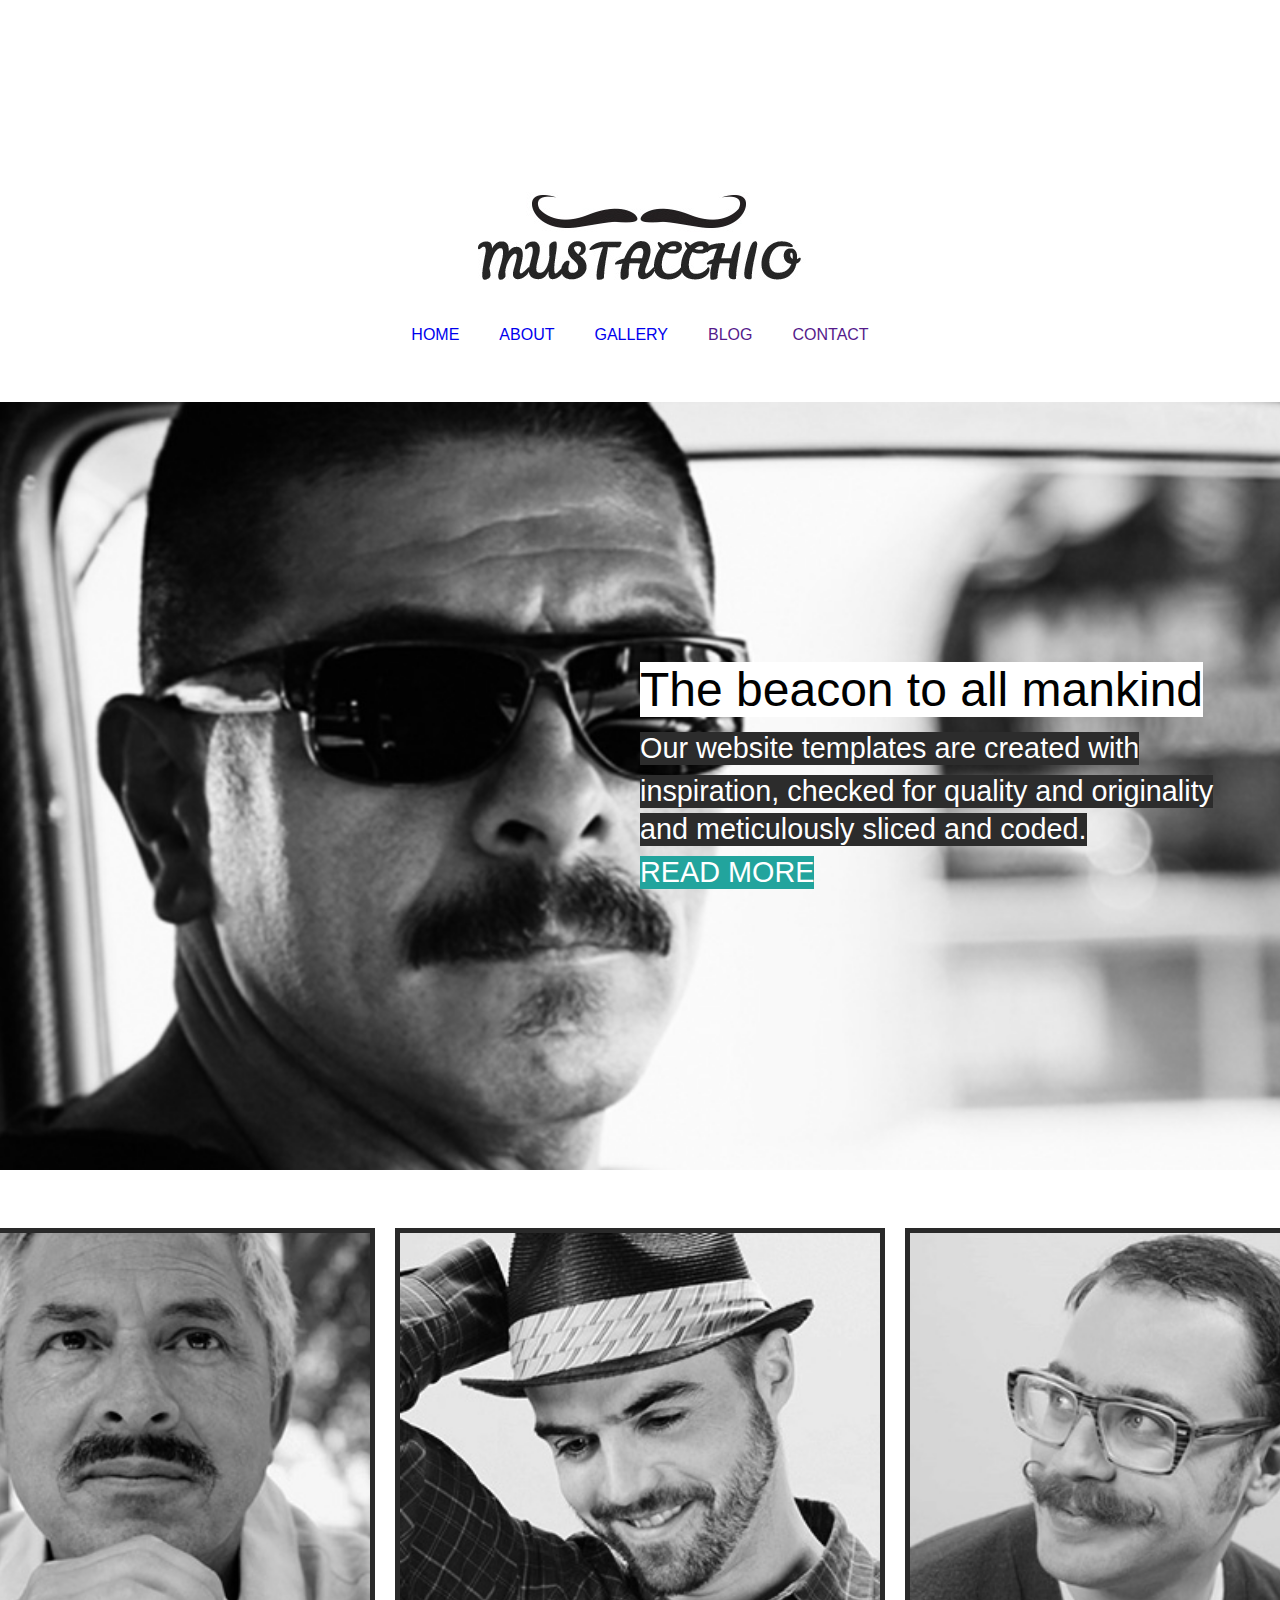
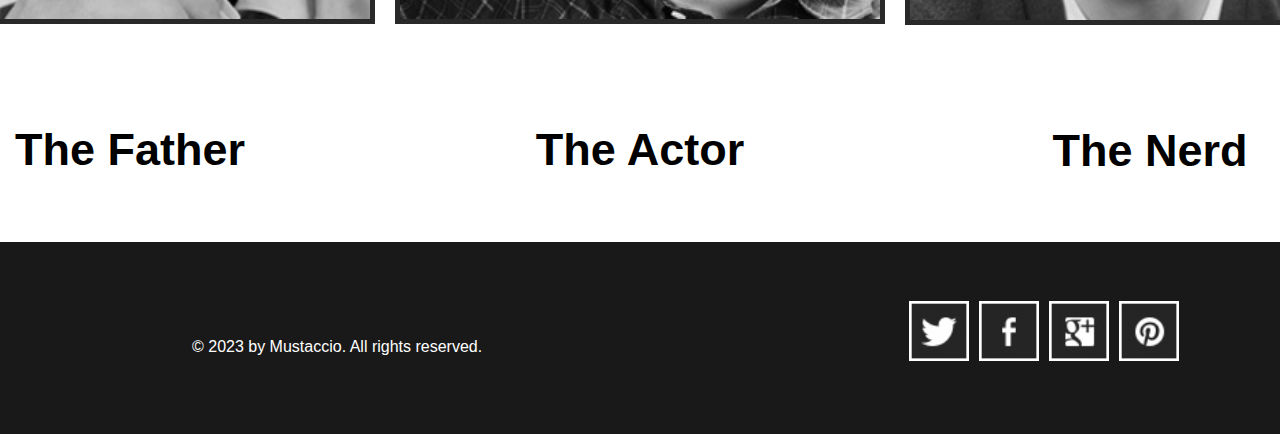
<file: index.html>
<!DOCTYPE html>
<html lang="en">
<head>
   <meta charset="UTF-8">
   <meta http-equiv="X-UA-Compatible" content="IE=edge">
   <meta name="viewport" content="width=device-width, initial-scale=1.0">
   <title>Mustacchio</title>
   <link rel="stylesheet" href="index.css">
</head>
<body>

   <section class="first">
      <div>
         <img src="images/logo.jpg" alt="">
      </div>
   </section>

   <br>

   <section class="nav">
      <div>
         <ul>
            <li><a href="index.html">HOME</a></li>
            <li><a href="about.html">ABOUT</a></li>
            <li><a href="gallery.html">GALLERY</a></li>
            <li><a href="">BLOG</a></li>
            <li><a href="">CONTACT</a></li>
         </ul>
      </div>
   </section>

   <section class="second">
      <div class="second-wrapper">
         <div class="second1">The beacon to all mankind</div>
         <div class="second2">Our website templates are created with</div>
         <div class="second3">inspiration, checked for quality and originality</div>
         <div class="second4">and meticulously sliced and coded.</div>
         <div class="second5">READ MORE</div>
      </div>
   </section>

   <section class="third">
      <div class="image-wrapper">
         <ul>
            <li>
               <img src="images/the-father.jpg" alt="">
               <div class="text-container">
                  <p>The Father</p>
               </div>
            </li>
            <li>
               <img src="images/the-actor.jpg" alt="">
               <div class="text-container">
                  <p>The Actor</p>
               </div>
            </li>
            <li>
               <img src="images/the-nerd.jpg" alt="">
               <div class="text-container">
                  <p>The Nerd</p>
               </div>
            </li>
         </ul>
      </div>
      
   </section>

   <section class="footer">
      <div class="copyright">
         <p>&copy; 2023 by Mustaccio. All rights reserved.</p>
      </div>
      <br>
      <br>
      <div class="media-links">
         <ul>
            <li><img src="images/icons/icon-twitter.jpg" alt=""></li>
            <li><img src="images/icons/icon-facebook.jpg" alt=""></li>
            <li><img src="images/icons/icon-googleplus.jpg" alt=""></li>
            <li><img src="images/icons/icon-pinterest.jpg" alt=""></li>
         </ul>
      </div>
   </section>


</body>
</html>
</file>
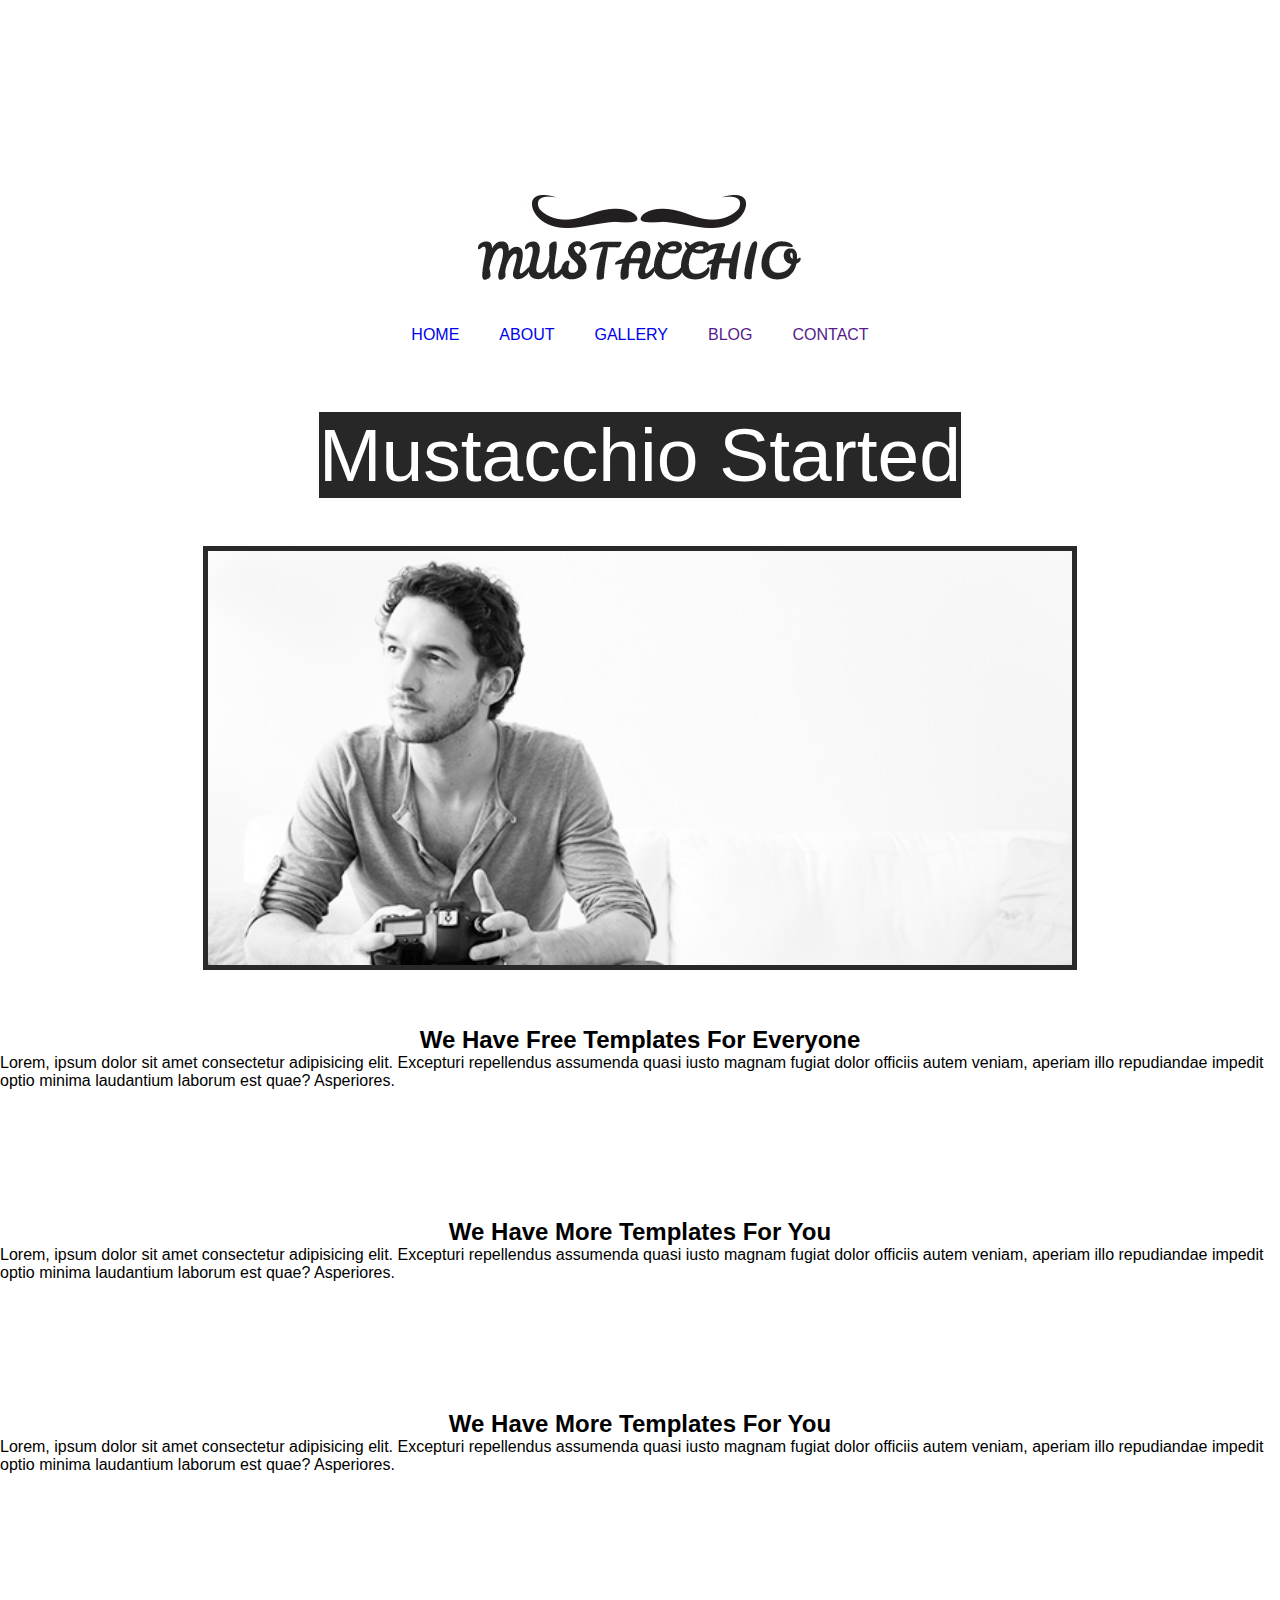
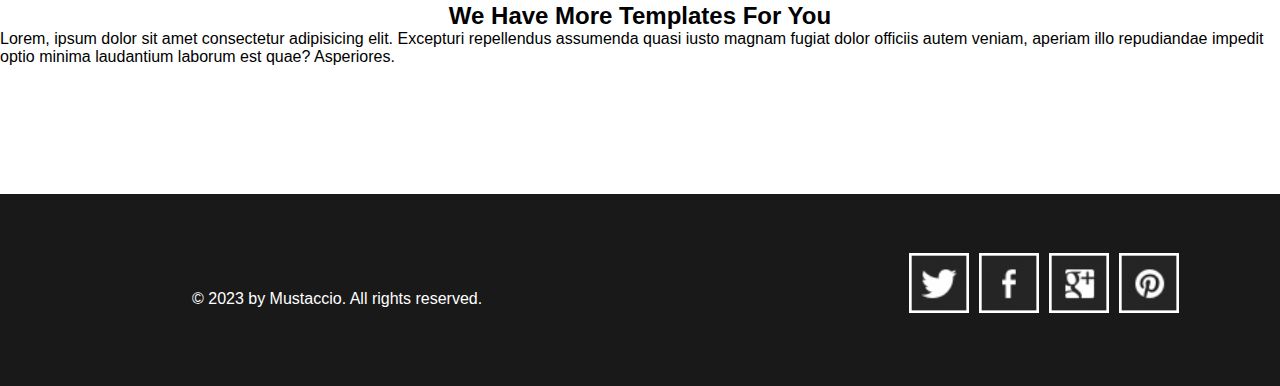
<file: about.html>
<!DOCTYPE html>
<html lang="en">
<head>
   <meta charset="UTF-8">
   <meta http-equiv="X-UA-Compatible" content="IE=edge">
   <meta name="viewport" content="width=device-width, initial-scale=1.0">
   <title>About</title>
   <link rel="stylesheet" href="about.css">
</head>
<body>

   <section class="first">
      <div>
         <img src="images/logo.jpg" alt="">
      </div>
   </section>

   <br>

   <section class="nav">
      <div>
         <ul>
            <li><a href="index.html">HOME</a></li>
            <li><a href="about.html">ABOUT</a></li>
            <li><a href="gallery.html">GALLERY</a></li>
            <li><a href="">BLOG</a></li>
            <li><a href="">CONTACT</a></li>
         </ul>
      </div>
   </section>

   <section class="third">
      <div>
         <p>Mustacchio Started</p>
      </div>
   </section>

   <section class="fourth">
      <div>
         <img src="images/photographer.jpg" alt="">
      </div>
   </section>

   <section class="para1">
      <div class="heading-wrapper">
         <h2>We Have Free Templates For Everyone</h2>
      </div>
      <div class="paragraph-wrapper">
         <p>Lorem, ipsum dolor sit amet consectetur adipisicing elit. Excepturi repellendus assumenda quasi iusto magnam fugiat dolor officiis autem veniam, aperiam illo repudiandae impedit optio minima laudantium laborum est quae? Asperiores.</p>
         <p></p>
      </div>
   </section>

   <section class="para2">
      <div class="heading-wrapper">
         <h2>We Have More Templates For You</h2>
      </div>
      <div class="paragraph-wrapper">
         <p>Lorem, ipsum dolor sit amet consectetur adipisicing elit. Excepturi repellendus assumenda quasi iusto magnam fugiat dolor officiis autem veniam, aperiam illo repudiandae impedit optio minima laudantium laborum est quae? Asperiores.</p>
      </div>
   </section>
   
   <section class="para3">
      <div class="heading-wrapper">
         <h2>We Have More Templates For You</h2>
      </div>
      <div class="paragraph-wrapper">
         <p>Lorem, ipsum dolor sit amet consectetur adipisicing elit. Excepturi repellendus assumenda quasi iusto magnam fugiat dolor officiis autem veniam, aperiam illo repudiandae impedit optio minima laudantium laborum est quae? Asperiores.</p>
      </div>
   </section>

   <section class="para4">
      <div class="heading-wrapper">
         <h2>We Have More Templates For You</h2>
      </div>
      <div class="paragraph-wrapper">
         <p>Lorem, ipsum dolor sit amet consectetur adipisicing elit. Excepturi repellendus assumenda quasi iusto magnam fugiat dolor officiis autem veniam, aperiam illo repudiandae impedit optio minima laudantium laborum est quae? Asperiores.</p>
      </div>
   </section>

   <section class="footer">
      <div class="copyright">
         <p>&copy; 2023 by Mustaccio. All rights reserved.</p>
      </div>
      <br>
      <br>
      <div class="media-links">
         <ul>
            <li><img src="images/icons/icon-twitter.jpg" alt=""></li>
            <li><img src="images/icons/icon-facebook.jpg" alt=""></li>
            <li><img src="images/icons/icon-googleplus.jpg" alt=""></li>
            <li><img src="images/icons/icon-pinterest.jpg" alt=""></li>
         </ul>
      </div>
   </section>

</body>
</html>
</file>
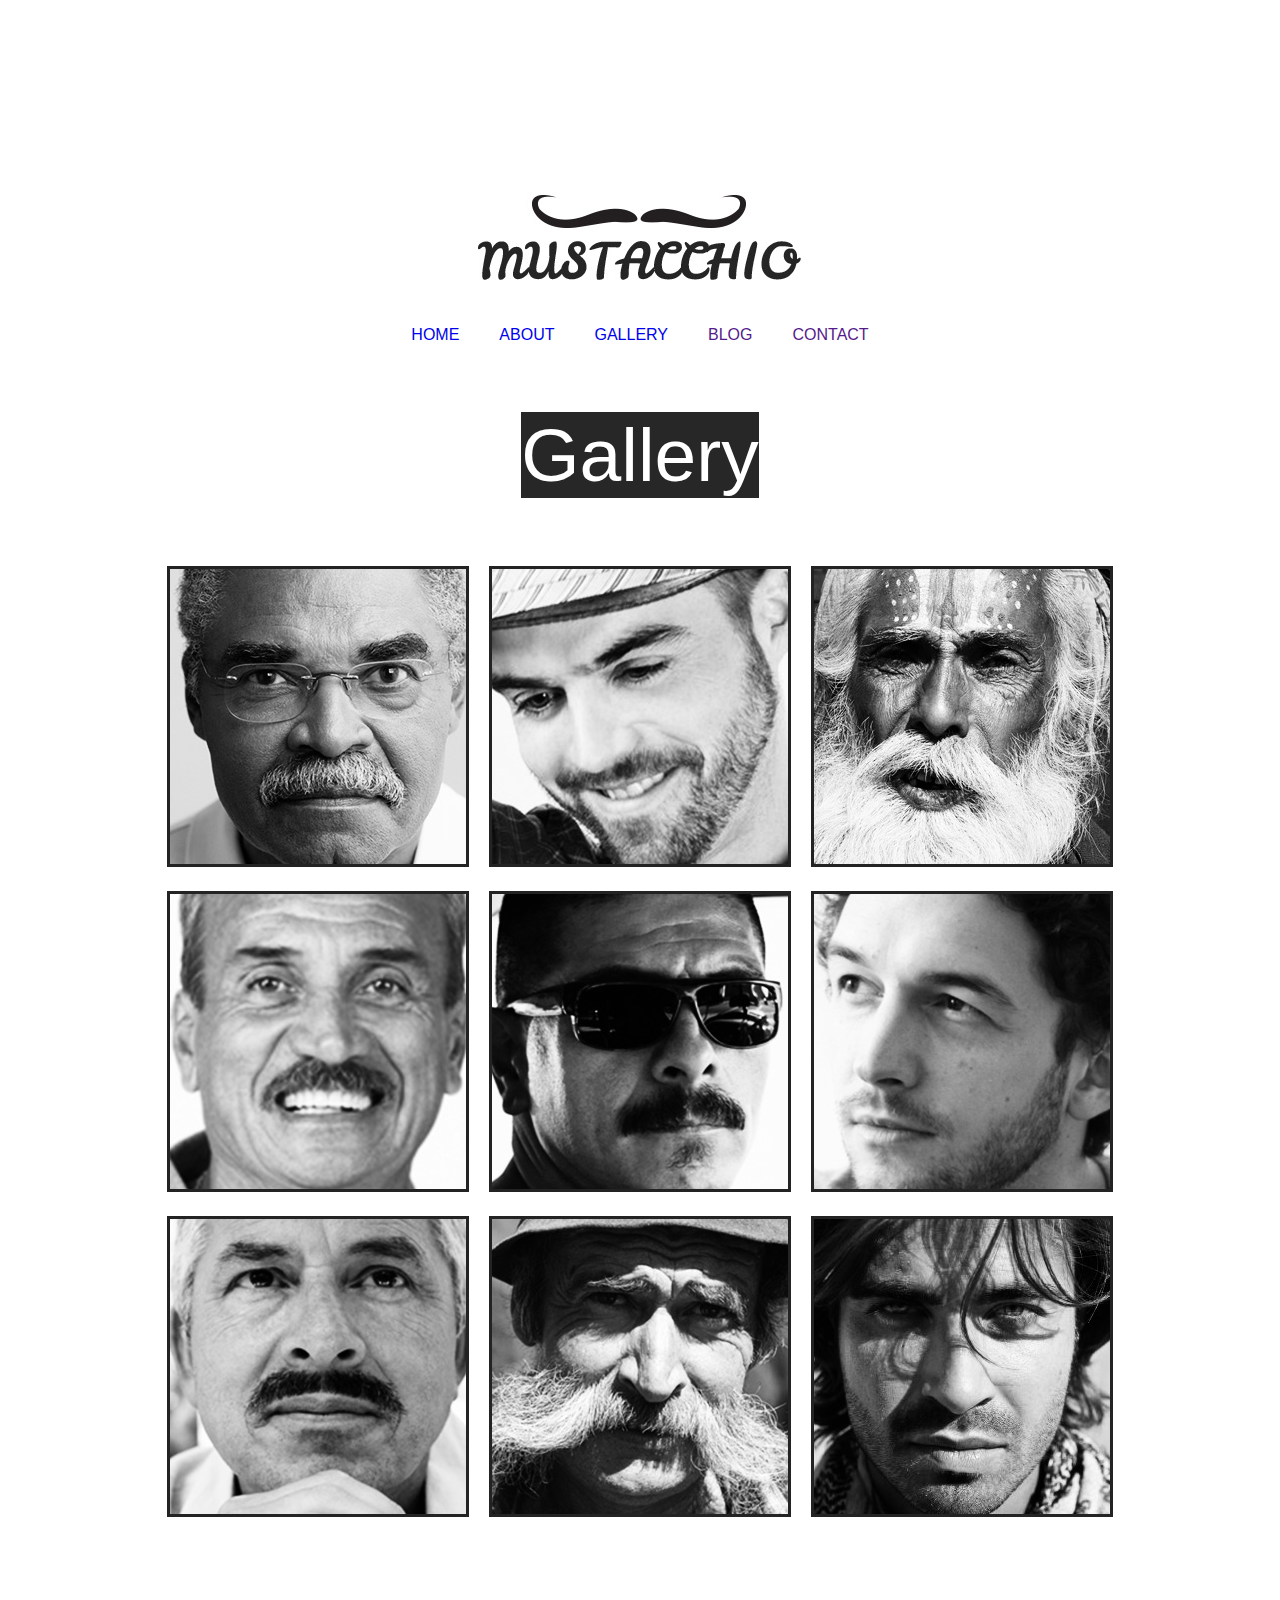
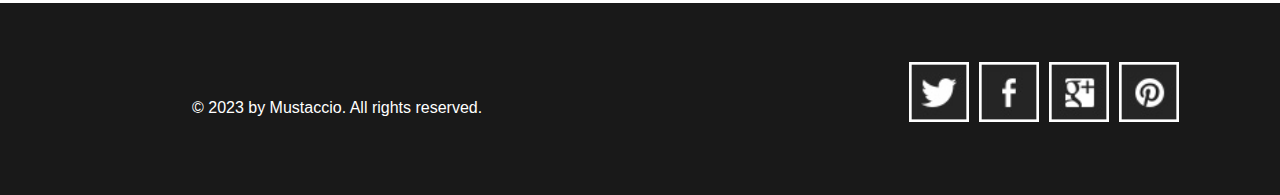
<file: gallery.html>
<!DOCTYPE html>
<html lang="en">
<head>
   <meta charset="UTF-8">
   <meta http-equiv="X-UA-Compatible" content="IE=edge">
   <meta name="viewport" content="width=device-width, initial-scale=1.0">
   <title>Gallery</title>
   <link rel="stylesheet" href="gallery.css">
</head>
<body>

   <section class="first">
      <div>
         <img src="images/logo.jpg" alt="">
      </div>
   </section>

   <br>

   <section class="nav">
      <div>
         <ul>
            <li><a href="index.html">HOME</a></li>
            <li><a href="about.html">ABOUT</a></li>
            <li><a href="gallery.html">GALLERY</a></li>
            <li><a href="">BLOG</a></li>
            <li><a href="">CONTACT</a></li>
         </ul>
      </div>
   </section>

   <section class="third">
      <div>
         <p>Gallery</p>
      </div>
   </section>

   <section class="grid">

      <div class="firstrow">
         <ul>
            <li><img src="images/mustache1.jpg" alt=""></li>
            <li><img src="images/mustache2.jpg" alt=""></li>
            <li><img src="images/mustache3.jpg" alt=""></li>
         </ul>
      </div>

      <div class="secondrow">
         <ul>
            <li><img src="images/mustache4.jpg" alt=""></li>
            <li><img src="images/mustache5.jpg" alt=""></li>
            <li><img src="images/mustache6.jpg" alt=""></li>
         </ul>
      </div>

      <div class="thirdrow">
         <ul>
            <li><img src="images/mustache7.jpg" alt=""></li>
            <li><img src="images/mustache8.jpg" alt=""></li>
            <li><img src="images/mustache9.jpg" alt=""></li>
         </ul>
      </div>

   </section>

   <br>
   <br>
   <br>
   <br>
   
   <section class="footer">
      <div class="copyright">
         <p>&copy; 2023 by Mustaccio. All rights reserved.</p>
      </div>
      <br>
      <br>
      <div class="media-links">
         <ul>
            <li><img src="images/icons/icon-twitter.jpg" alt=""></li>
            <li><img src="images/icons/icon-facebook.jpg" alt=""></li>
            <li><img src="images/icons/icon-googleplus.jpg" alt=""></li>
            <li><img src="images/icons/icon-pinterest.jpg" alt=""></li>
         </ul>
      </div>
   </section>

   

</body>
</html>
</file>
<file: index.css>
* {
   padding: 0;
   margin: 0;
   font-family: Arial, Helvetica, 'sans-serif';
}

body {
   background-color: white;
}

.first {
   width: 100%;
   min-height: 3in;
   background-color: rgb(255, 255, 255);
}

.first div {
   position: relative;
   display: flex;
   justify-content: center;
   top: 2in;
}

.nav {
   width: 100%;
   min-height: 1in;
   background-color: rgb(255, 255, 255);
}

.nav ul {
   display: flex;
   list-style-type: none;
}

.nav li {
   padding: 20px;
}
.nav a {
   text-decoration: none;
}

.nav div {
   position: relative;
   display: flex;
   justify-content: center;
}

.second {
   width: 100%;
   min-height: 8in;
   background-image: url("images/the-beacon.jpg");
   background-repeat: no-repeat;
   background-size: cover;
}

.second-wrapper {
   width: fit-content;
   position: relative;
   display: block;
   left: 50%;
   top: 2.5in
}

.second1 {
   position: relative;
   width: fit-content;
   background-color: rgb(255, 255, 255);
   top: 20px;
   font-size: .5in;
}

.second2 {
   position: relative;
   top: 35px;
   width:fit-content;
   color: white;
   background-color: rgb(44, 44, 44);
   font-size: .3in;
}

.second3 {
   position: relative;
   top: 45px;
   width:fit-content;
   color: white;
   background-color: rgb(44, 44, 44);
   font-size: .3in;
}
.second4 {
   position: relative;
   top: 50px;
   width: fit-content;
   color: white;
   background-color: rgb(44, 44, 44);
   font-size: .3in;
}

.second5 {
   position: relative;
   top: 60px;
   width: fit-content;
   color:white;
   background-color:rgb(34, 164, 157);
   font-size: .3in;
}

.third {
   width: 100%;
   min-height: 7in;
   background-color: white;
}

.third ul {
   list-style-type: none;
   display: flex;
}

.third ul li {
   padding: 10px;
}


.third img {
   width: 5in;
   border: 5px solid rgb(41, 41, 41);
}

.image-wrapper {
   position: relative;
   display: flex;
   justify-content: center;
   top: .5in;
}

.text-container {
   position: relative;
   display: flex;
   justify-content: center;
   top: 1in;
   font-weight: 600;
   font-size: 45px;
}

.footer {
   width: 100%;
   min-height: 2in;
   background-color: rgb(25, 25, 25);
}

.copyright {
   width: fit-content;
   position: relative;
   display: flex;
   left: 2in;
   top: 1in;
}

.copyright p {
   color: white;
}

.media-links {
   width: fit-content;
   display: flex;
   position: relative;
   float: right;
   padding-right: 1in;
}

.media-links ul {
   list-style-type: none;
   display: flex;
}

.media-links ul li {
   padding: 5px;
}

.media-links img {
   width: 60px;
}
</file>
<file: about.css>
* {
   padding: 0;
   margin: 0;
   font-family: Arial, Helvetica, 'sans-serif';
}

body {
   background-color: rgb(255, 255, 255);
}

.first {
   width: 100%;
   min-height: 3in;
   background-color: white;
}

.first div {
   position: relative;
   display: flex;
   justify-content: center;
   top: 2in;
}

.nav {
   width: 100%;
   min-height: .5in;
   background-color: rgb(255, 255, 255);
}

.nav ul {
   display: flex;
   list-style-type: none;
}

.nav li {
   padding: 20px;
}
.nav a {
   text-decoration: none;
}

.nav div {
   position: relative;
   display: flex;
   justify-content: center;
}

.third {
   width: 100%;
   min-height: .5in;
   background-color: white;
}

.third div {
   position: relative;
   display: flex;
   justify-content: center;
   top: .5in;
}

.third p {
   color: white;
   font-size: 75px;
   background-color: rgb(39, 39, 39);
}

.fourth {
   width: 100%;
   min-height: 6in;
   background-color: white;
}

.fourth div {
   position: relative;
   display: flex;
   justify-content: center;
   top: 1in;
}

.fourth img {
   border: 5px solid rgb(41, 41, 41);
   width: 9in;
}

.para1 {
   width: 100%;
   min-height: 2in;
   background-color: white;
}

.para1 .heading-wrapper {
   position: relative;
   display: flex;
   justify-content: center;
}

.para1 .paragraph-wrapper {
   position: relative;
   display: flex;
   justify-content: center;
}

.para2 {
   width: 100%;
   min-height: 2in;
   background-color: white;
}

.para2 .heading-wrapper {
   position: relative;
   display: flex;
   justify-content: center;
}

.para2 .paragraph-wrapper {
   position: relative;
   display: flex;
   justify-content: center;
}

.para3 {
   width: 100%;
   min-height: 2in;
   background-color: white;
}

.para3 .heading-wrapper {
   position: relative;
   display: flex;
   justify-content: center;
}

.para3 .paragraph-wrapper {
   position: relative;
   display: flex;
   justify-content: center;
}


.para4 {
   width: 100%;
   min-height: 2in;
   background-color: white;
}

.para4 .heading-wrapper {
   position: relative;
   display: flex;
   justify-content: center;
}

.para4 .paragraph-wrapper {
   position: relative;
   display: flex;
   justify-content: center;
}

.footer {
   width: 100%;
   min-height: 2in;
   background-color: rgb(25, 25, 25);
}

.copyright {
   width: fit-content;
   position: relative;
   display: flex;
   left: 2in;
   top: 1in;
}

.copyright p {
   color: white;
}

.media-links {
   width: fit-content;
   display: flex;
   position: relative;
   float: right;
   padding-right: 1in;
}

.media-links ul {
   list-style-type: none;
   display: flex;
}

.media-links ul li {
   padding: 5px;
}

.media-links img {
   width: 60px;
}
</file>
<file: gallery.css>
* {
   padding: 0;
   margin: 0;
   font-family: Arial, Helvetica, 'sans-serif';
}

body {
   background-color: rgb(255, 255, 255);
}

.first {
   width: 100%;
   min-height: 3in;
   background-color: rgb(255, 255, 255);
}

.first div {
   position: relative;
   display: flex;
   justify-content: center;
   top: 2in;
}

.nav {
   width: 100%;
   min-height: .5in;
   background-color: rgb(255, 255, 255);
}

.nav ul {
   display: flex;
   list-style-type: none;
}

.nav li {
   padding: 20px;
}
.nav a {
   text-decoration: none;
}

.nav div {
   position: relative;
   display: flex;
   justify-content: center;
}

.third {
   width: 100%;
   min-height: 2in;
   background-color: rgb(255, 255, 255);
}

.third div {
   position: relative;
   display: flex;
   justify-content: center;
   top: .5in;
}

.third p {
   color: white;
   font-size: 75px;
   background-color: rgb(39, 39, 39);
}

.grid {
   width: 100%;
   min-height: 5in;
   background-color: rgb(255, 255, 255);
}

.firstrow {
   position: relative;
   display: flex;
   justify-content: center;
}

.firstrow ul {
   list-style-type: none;
   display: flex;
}

.firstrow ul li {
   padding: 10px;
}

.firstrow img {
   border: 3px solid rgb(35, 35, 35);
}

.secondrow {
   position: relative;
   display: flex;
   justify-content: center;
}

.secondrow ul li {
   padding: 10px;
}

.secondrow img {
   border: 3px solid rgb(35, 35, 35);
}

.secondrow ul {
   list-style-type: none;
   display: flex;
}

.thirdrow {
   position: relative;
   display: flex;
   justify-content: center;
}

.thirdrow ul li {
   padding: 10px;
}

.thirdrow img {
   border: 3px solid rgb(35, 35, 35);
}

.thirdrow ul {
   list-style-type: none;
   display:flex
}

.footer {
   width: 100%;
   min-height: 2in;
   background-color: rgb(25, 25, 25);
}

.copyright {
   width: fit-content;
   position: relative;
   display: flex;
   left: 2in;
   top: 1in;
}

.copyright p {
   color: white;
}

.media-links {
   width: fit-content;
   display: flex;
   position: relative;
   float: right;
   padding-right: 1in;
}

.media-links ul {
   list-style-type: none;
   display: flex;
}

.media-links ul li {
   padding: 5px;
}

.media-links img {
   width: 60px;
}
</file>
